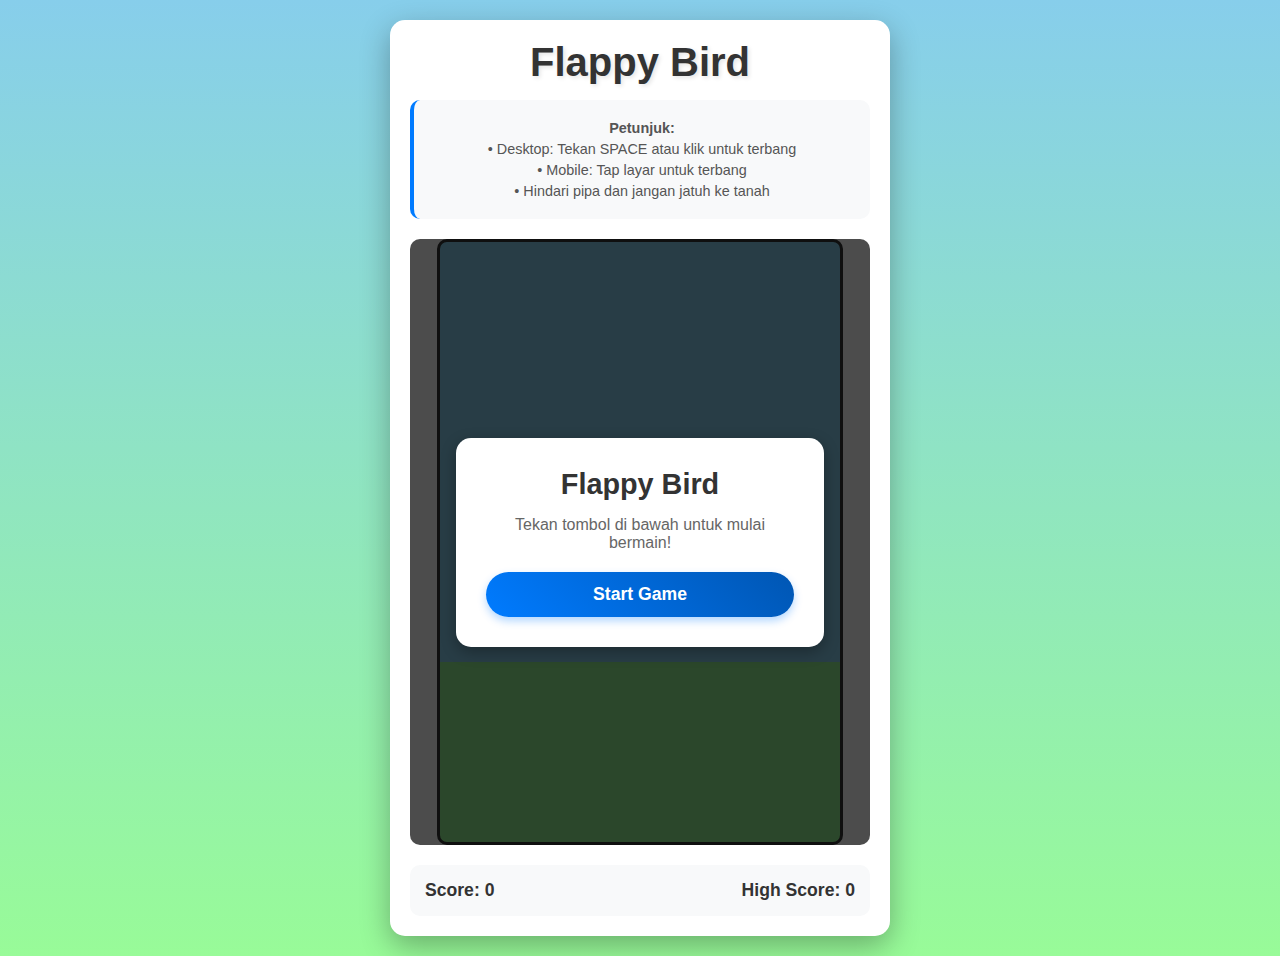
<file: game/game/flappy-bird/index.html>
<!DOCTYPE html>
<html lang="en">
<head>
    <meta charset="UTF-8">
    <meta name="viewport" content="width=device-width, initial-scale=1.0">
    <title>Flappy Bird Game</title>
    <link rel="stylesheet" href="style.css">
</head>
<body>
    <div class="game-container">
        <div class="game-header">
            <h1>Flappy Bird</h1>
            <div class="instructions">
                <p><strong>Petunjuk:</strong></p>
                <p>• Desktop: Tekan SPACE atau klik untuk terbang</p>
                <p>• Mobile: Tap layar untuk terbang</p>
                <p>• Hindari pipa dan jangan jatuh ke tanah</p>
            </div>
        </div>
        
        <div class="game-area">
            <canvas id="gameCanvas" width="400" height="600"></canvas>
            
            <div class="game-overlay" id="gameOverlay">
                <div class="overlay-content">
                    <h2 id="overlayTitle">Flappy Bird</h2>
                    <p id="overlayMessage">Tekan tombol di bawah untuk mulai bermain!</p>
                    <div class="button-container">
                        <button id="startBtn" class="game-btn">Start Game</button>
                        <button id="restartBtn" class="game-btn" style="display: none;">Restart Game</button>
                    </div>
                </div>
            </div>
        </div>
        
        <div class="game-info">
            <div class="score-container">
                <span>Score: </span>
                <span id="score">0</span>
            </div>
            <div class="high-score-container">
                <span>High Score: </span>
                <span id="highScore">0</span>
            </div>
        </div>
    </div>
    
    <script src="script.js"></script>
</body>
</html>
</file>
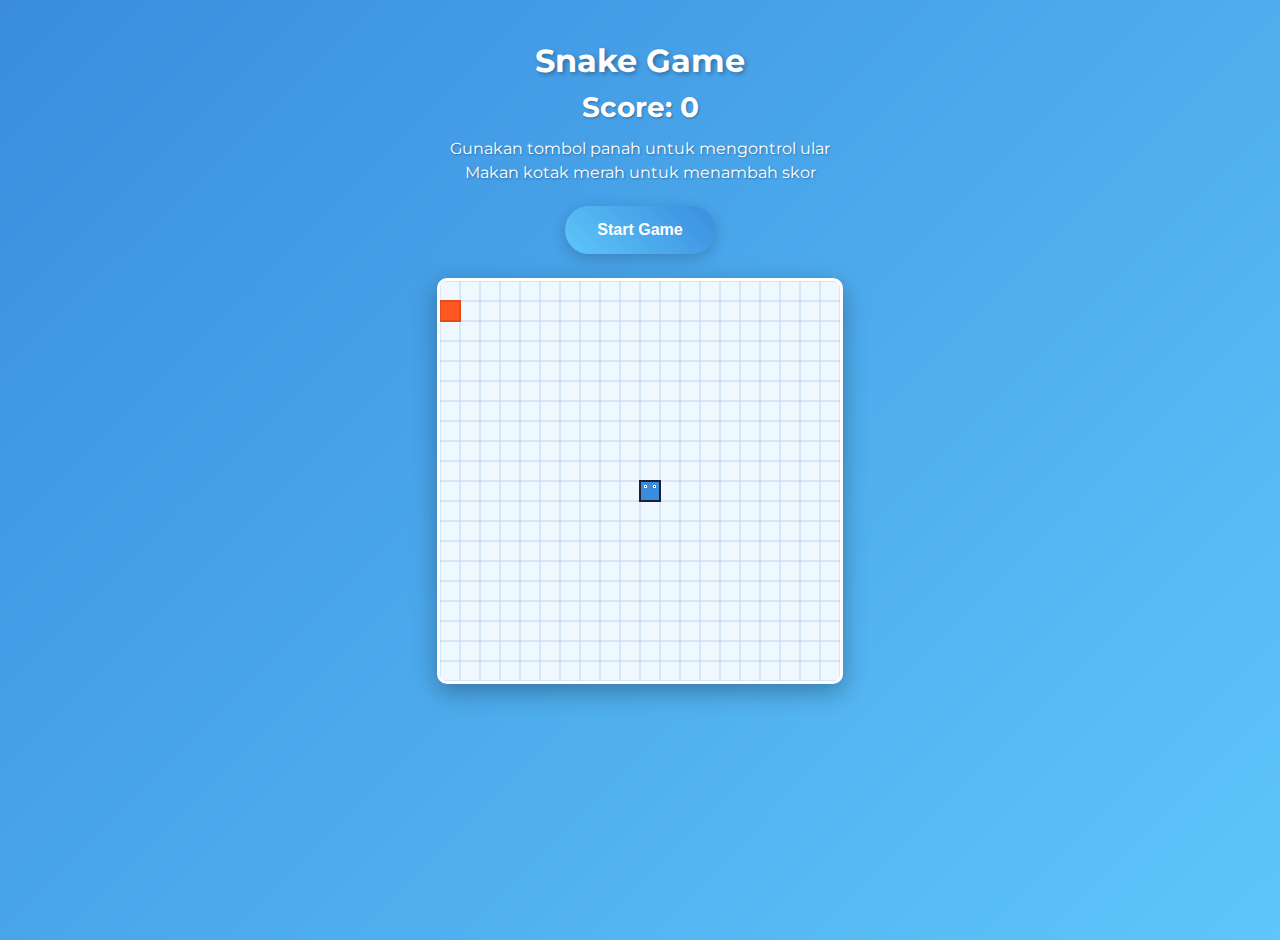
<file: game/game/snake/index.html>
<!DOCTYPE html>
<html lang="en">
<head>
    <meta charset="UTF-8">
    <meta name="viewport" content="width=device-width, initial-scale=1.0">
    <title>Snake Game</title>
    <link rel="stylesheet" href="style.css">
</head>
<body>
    <h1>Snake Game</h1>
    <div id="score">Score: 0</div>
    <div id="instructions">
        <p>Gunakan tombol panah untuk mengontrol ular</p>
        <p>Makan kotak merah untuk menambah skor</p>
    </div>
    <div id="gameControls">
        <button id="startBtn" class="game-btn">Start Game</button>
        <button id="restartBtn" class="game-btn" style="display: none;">Restart Game</button>
    </div>
    <canvas id="gameCanvas" width="400" height="400"></canvas>
    
    <!-- Mobile touch controls -->
    <div class="mobile-controls">
        <div class="control-row">
            <div class="control-btn up" id="upBtn">↑</div>
        </div>
        <div class="control-row">
            <div class="control-btn left" id="leftBtn">←</div>
            <div class="control-btn down" id="downBtn">↓</div>
            <div class="control-btn right" id="rightBtn">→</div>
        </div>
    </div>
    
    <script src="script.js"></script>
</body>
</html>
</file>
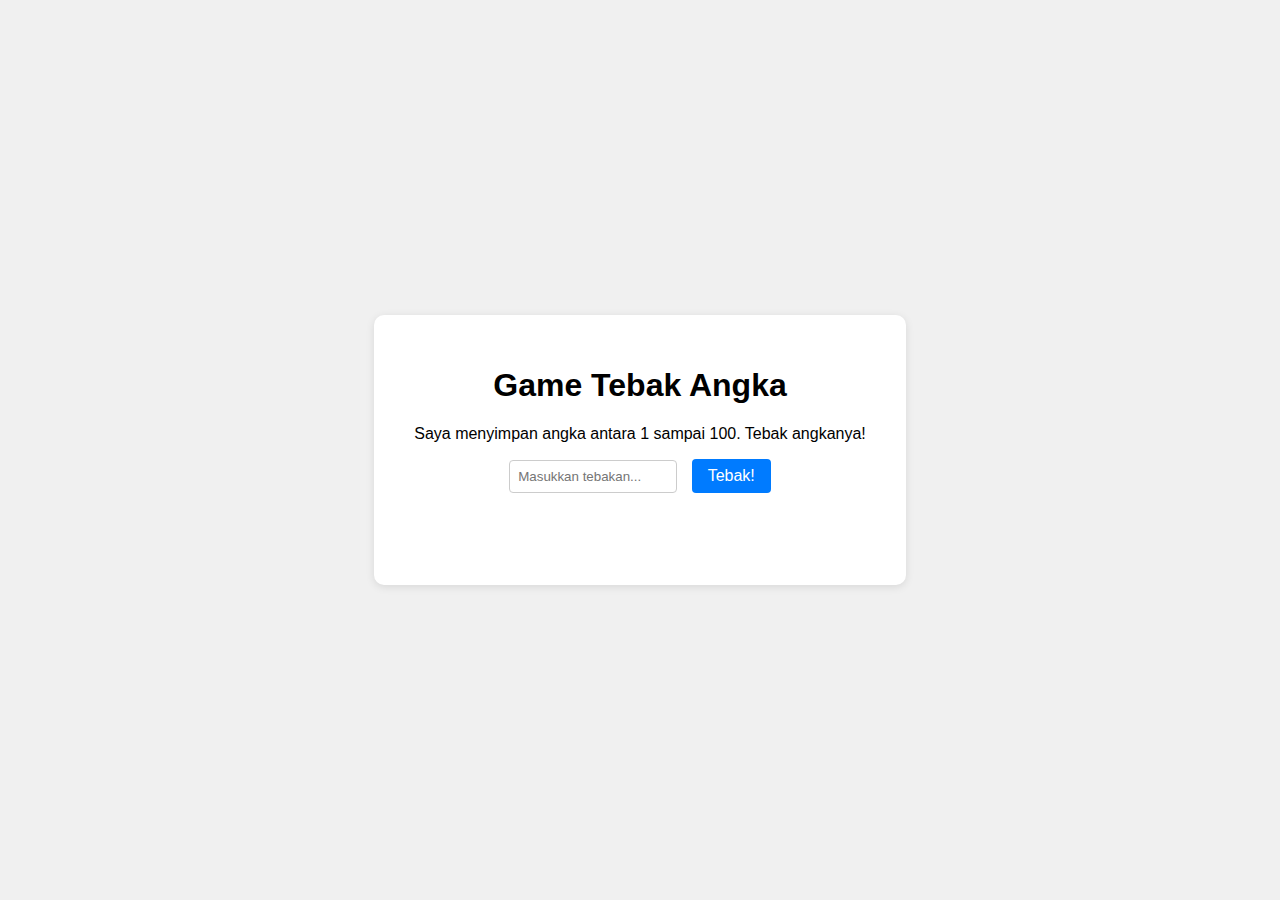
<file: game/game/tebak-angka/index.html>
<!DOCTYPE html>
<html lang="id">
<head>
    <meta charset="UTF-8">
    <meta name="viewport" content="width=device-width, initial-scale=1.0">
    <title>Game Tebak Angka</title>
    <link rel="stylesheet" href="style.css">
</head>
<body>
    <div class="container">
        <h1>Game Tebak Angka</h1>
        <p>Saya menyimpan angka antara 1 sampai 100. Tebak angkanya!</p>
        <input type="number" id="guessInput" min="1" max="100" placeholder="Masukkan tebakan...">
        <button id="guessBtn">Tebak!</button>
        <p id="message"></p>
        <button id="restartBtn" style="display:none;">Main Lagi</button>
    </div>
    <script src="script.js"></script>
</body>
</html>
</file>
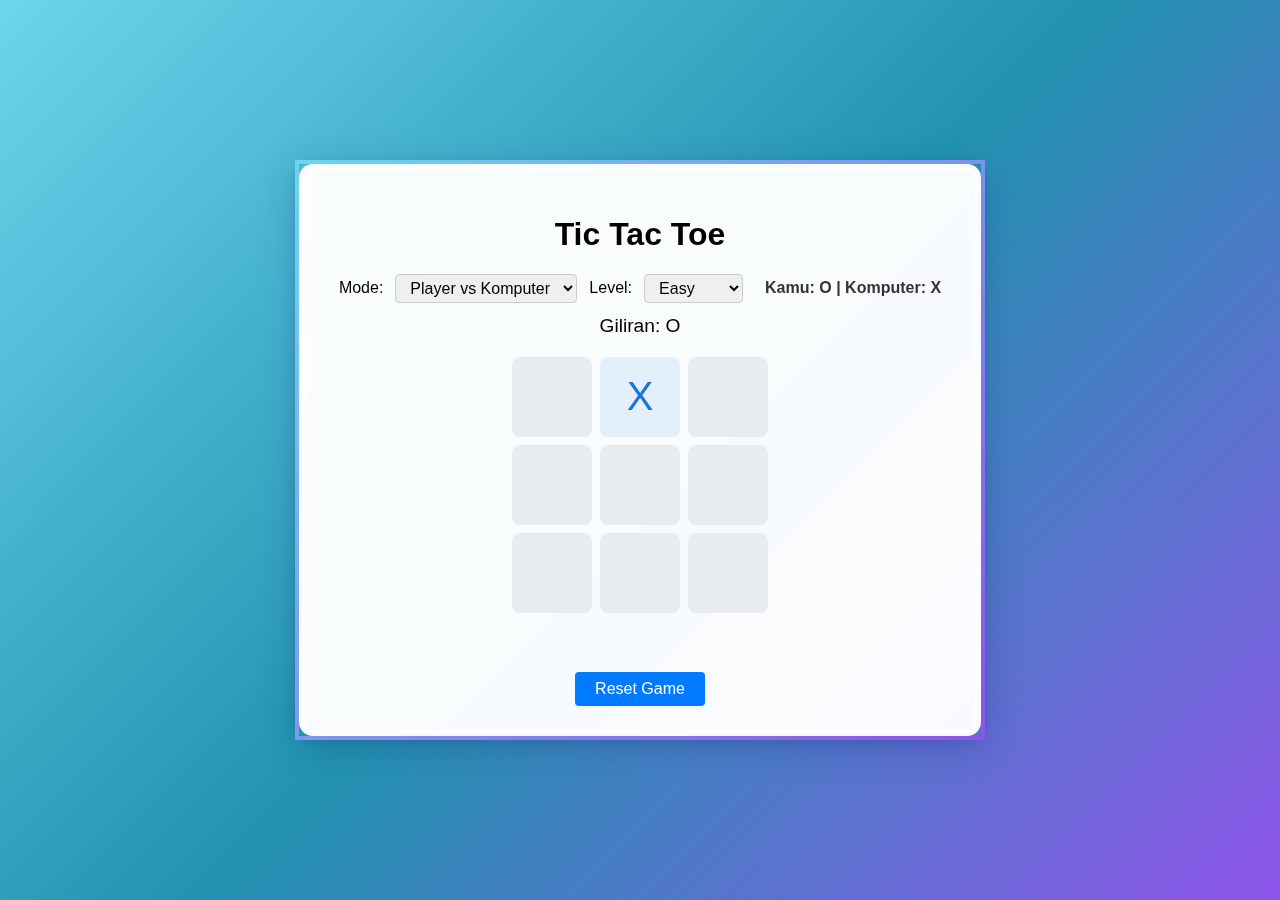
<file: game/game/tictactoe/index.html>
<!DOCTYPE html>
<html lang="id">
<head>
    <meta charset="UTF-8">
    <meta name="viewport" content="width=device-width, initial-scale=1.0">
    <title>Tic Tac Toe - JavaScript</title>
    <link rel="stylesheet" href="style.css">
</head>
<body>
    <div class="container">
        <h1>Tic Tac Toe</h1>
        <div class="info-bar">
            <label for="mode">Mode: </label>
            <select id="mode">
                <option value="pvc">Player vs Komputer</option>
                <option value="pvp">Player vs Player</option>
            </select>
            <label for="level">Level: </label>
            <select id="level">
                <option value="easy">Easy</option>
                <option value="medium">Medium</option>
                <option value="hard">Hard</option>
            </select>
            <span id="playerInfo"></span>
        </div>
        <div id="status">Giliran: <span id="turn">X</span></div>
        <div class="board" id="board">
            <!-- Kotak papan akan di-generate oleh JS -->
        </div>
        <div id="result"></div>
        <button id="resetBtn">Reset Game</button>
    </div>
    <script src="script.js"></script>
</body>
</html>
</file>
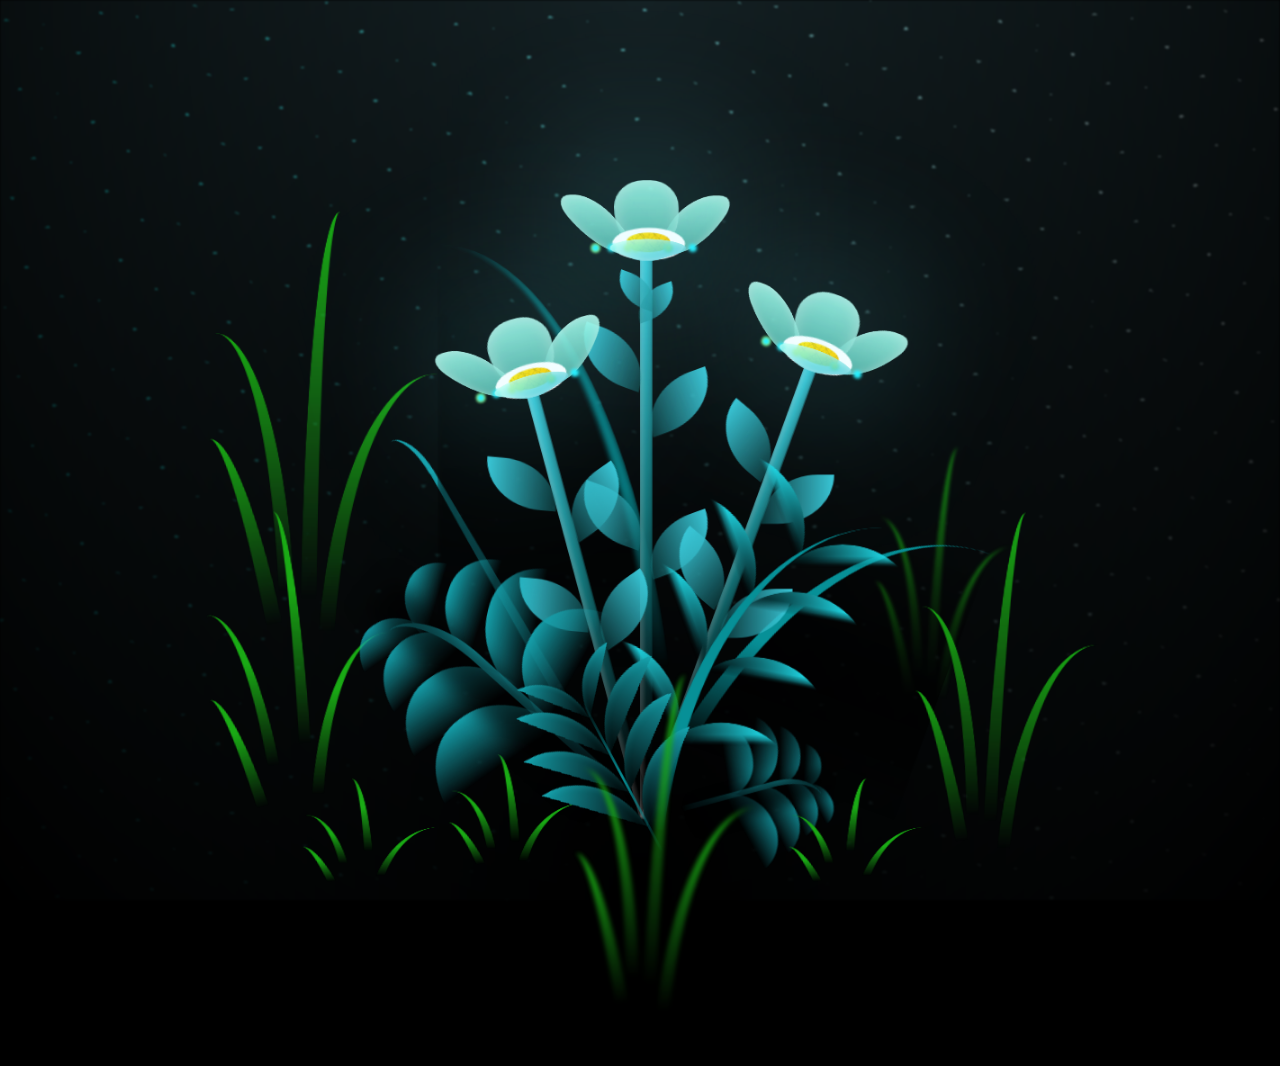
<file: kado.html>
<!DOCTYPE html>
<html lang="en">
<head>
    <meta charset="UTF-8">
    <meta http-equiv="X-UA-Compatible" content="IE=edge">
    <meta name="viewport" content="width=device-width, initial-scale=1.0">
    <link rel="stylesheet" href="css/main.css">
    <link rel="icon" href="img/flowers.png" type="image/x-icon">
    <title>Kado<3</title>
</head>
<body class="container">
  <!-- Pembuat code: https://codepen.io/mdusmanansari/pen/BamepLe -->
    <div class="night"></div>
    <div class="flowers">
      <div class="flower flower--1">
        <div class="flower__leafs flower__leafs--1">
          <div class="flower__leaf flower__leaf--1"></div>
          <div class="flower__leaf flower__leaf--2"></div>
          <div class="flower__leaf flower__leaf--3"></div>
          <div class="flower__leaf flower__leaf--4"></div>
          <div class="flower__white-circle"></div>
  
          <div class="flower__light flower__light--1"></div>
          <div class="flower__light flower__light--2"></div>
          <div class="flower__light flower__light--3"></div>
          <div class="flower__light flower__light--4"></div>
          <div class="flower__light flower__light--5"></div>
          <div class="flower__light flower__light--6"></div>
          <div class="flower__light flower__light--7"></div>
          <div class="flower__light flower__light--8"></div>
  
        </div>
        <div class="flower__line">
          <div class="flower__line__leaf flower__line__leaf--1"></div>
          <div class="flower__line__leaf flower__line__leaf--2"></div>
          <div class="flower__line__leaf flower__line__leaf--3"></div>
          <div class="flower__line__leaf flower__line__leaf--4"></div>
          <div class="flower__line__leaf flower__line__leaf--5"></div>
          <div class="flower__line__leaf flower__line__leaf--6"></div>
        </div>
      </div>
  
      <div class="flower flower--2">
        <div class="flower__leafs flower__leafs--2">
          <div class="flower__leaf flower__leaf--1"></div>
          <div class="flower__leaf flower__leaf--2"></div>
          <div class="flower__leaf flower__leaf--3"></div>
          <div class="flower__leaf flower__leaf--4"></div>
          <div class="flower__white-circle"></div>
  
          <div class="flower__light flower__light--1"></div>
          <div class="flower__light flower__light--2"></div>
          <div class="flower__light flower__light--3"></div>
          <div class="flower__light flower__light--4"></div>
          <div class="flower__light flower__light--5"></div>
          <div class="flower__light flower__light--6"></div>
          <div class="flower__light flower__light--7"></div>
          <div class="flower__light flower__light--8"></div>
  
        </div>
        <div class="flower__line">
          <div class="flower__line__leaf flower__line__leaf--1"></div>
          <div class="flower__line__leaf flower__line__leaf--2"></div>
          <div class="flower__line__leaf flower__line__leaf--3"></div>
          <div class="flower__line__leaf flower__line__leaf--4"></div>
        </div>
      </div>
  
      <div class="flower flower--3">
        <div class="flower__leafs flower__leafs--3">
          <div class="flower__leaf flower__leaf--1"></div>
          <div class="flower__leaf flower__leaf--2"></div>
          <div class="flower__leaf flower__leaf--3"></div>
          <div class="flower__leaf flower__leaf--4"></div>
          <div class="flower__white-circle"></div>
  
          <div class="flower__light flower__light--1"></div>
          <div class="flower__light flower__light--2"></div>
          <div class="flower__light flower__light--3"></div>
          <div class="flower__light flower__light--4"></div>
          <div class="flower__light flower__light--5"></div>
          <div class="flower__light flower__light--6"></div>
          <div class="flower__light flower__light--7"></div>
          <div class="flower__light flower__light--8"></div>
  
        </div>
        <div class="flower__line">
          <div class="flower__line__leaf flower__line__leaf--1"></div>
          <div class="flower__line__leaf flower__line__leaf--2"></div>
          <div class="flower__line__leaf flower__line__leaf--3"></div>
          <div class="flower__line__leaf flower__line__leaf--4"></div>
        </div>
      </div>
  
      <div class="grow-ans" style="--d:1.2s">
        <div class="flower__g-long">
          <div class="flower__g-long__top"></div>
          <div class="flower__g-long__bottom"></div>
        </div>
      </div>
  
      <div class="growing-grass">
        <div class="flower__grass flower__grass--1">
          <div class="flower__grass--top"></div>
          <div class="flower__grass--bottom"></div>
          <div class="flower__grass__leaf flower__grass__leaf--1"></div>
          <div class="flower__grass__leaf flower__grass__leaf--2"></div>
          <div class="flower__grass__leaf flower__grass__leaf--3"></div>
          <div class="flower__grass__leaf flower__grass__leaf--4"></div>
          <div class="flower__grass__leaf flower__grass__leaf--5"></div>
          <div class="flower__grass__leaf flower__grass__leaf--6"></div>
          <div class="flower__grass__leaf flower__grass__leaf--7"></div>
          <div class="flower__grass__leaf flower__grass__leaf--8"></div>
          <div class="flower__grass__overlay"></div>
        </div>
      </div>
  
      <div class="growing-grass">
        <div class="flower__grass flower__grass--2">
          <div class="flower__grass--top"></div>
          <div class="flower__grass--bottom"></div>
          <div class="flower__grass__leaf flower__grass__leaf--1"></div>
          <div class="flower__grass__leaf flower__grass__leaf--2"></div>
          <div class="flower__grass__leaf flower__grass__leaf--3"></div>
          <div class="flower__grass__leaf flower__grass__leaf--4"></div>
          <div class="flower__grass__leaf flower__grass__leaf--5"></div>
          <div class="flower__grass__leaf flower__grass__leaf--6"></div>
          <div class="flower__grass__leaf flower__grass__leaf--7"></div>
          <div class="flower__grass__leaf flower__grass__leaf--8"></div>
          <div class="flower__grass__overlay"></div>
        </div>
      </div>
  
      <div class="grow-ans" style="--d:2.4s">
        <div class="flower__g-right flower__g-right--1">
          <div class="leaf"></div>
        </div>
      </div>
  
      <div class="grow-ans" style="--d:2.8s">
        <div class="flower__g-right flower__g-right--2">
          <div class="leaf"></div>
        </div>
      </div>
  
      <div class="grow-ans" style="--d:2.8s">
        <div class="flower__g-front">
          <div class="flower__g-front__leaf-wrapper flower__g-front__leaf-wrapper--1">
            <div class="flower__g-front__leaf"></div>
          </div>
          <div class="flower__g-front__leaf-wrapper flower__g-front__leaf-wrapper--2">
            <div class="flower__g-front__leaf"></div>
          </div>
          <div class="flower__g-front__leaf-wrapper flower__g-front__leaf-wrapper--3">
            <div class="flower__g-front__leaf"></div>
          </div>
          <div class="flower__g-front__leaf-wrapper flower__g-front__leaf-wrapper--4">
            <div class="flower__g-front__leaf"></div>
          </div>
          <div class="flower__g-front__leaf-wrapper flower__g-front__leaf-wrapper--5">
            <div class="flower__g-front__leaf"></div>
          </div>
          <div class="flower__g-front__leaf-wrapper flower__g-front__leaf-wrapper--6">
            <div class="flower__g-front__leaf"></div>
          </div>
          <div class="flower__g-front__leaf-wrapper flower__g-front__leaf-wrapper--7">
            <div class="flower__g-front__leaf"></div>
          </div>
          <div class="flower__g-front__leaf-wrapper flower__g-front__leaf-wrapper--8">
            <div class="flower__g-front__leaf"></div>
          </div>
          <div class="flower__g-front__line"></div>
        </div>
      </div>
  
      <div class="grow-ans" style="--d:3.2s">
        <div class="flower__g-fr">
          <div class="leaf"></div>
          <div class="flower__g-fr__leaf flower__g-fr__leaf--1"></div>
          <div class="flower__g-fr__leaf flower__g-fr__leaf--2"></div>
          <div class="flower__g-fr__leaf flower__g-fr__leaf--3"></div>
          <div class="flower__g-fr__leaf flower__g-fr__leaf--4"></div>
          <div class="flower__g-fr__leaf flower__g-fr__leaf--5"></div>
          <div class="flower__g-fr__leaf flower__g-fr__leaf--6"></div>
          <div class="flower__g-fr__leaf flower__g-fr__leaf--7"></div>
          <div class="flower__g-fr__leaf flower__g-fr__leaf--8"></div>
        </div>
      </div>
  
      <div class="long-g long-g--0">
        <div class="grow-ans" style="--d:3s">
          <div class="leaf leaf--0"></div>
        </div>
        <div class="grow-ans" style="--d:2.2s">
          <div class="leaf leaf--1"></div>
        </div>
        <div class="grow-ans" style="--d:3.4s">
          <div class="leaf leaf--2"></div>
        </div>
        <div class="grow-ans" style="--d:3.6s">
          <div class="leaf leaf--3"></div>
        </div>
      </div>
  
      <div class="long-g long-g--1">
        <div class="grow-ans" style="--d:3.6s">
          <div class="leaf leaf--0"></div>
        </div>
        <div class="grow-ans" style="--d:3.8s">
          <div class="leaf leaf--1"></div>
        </div>
        <div class="grow-ans" style="--d:4s">
          <div class="leaf leaf--2"></div>
        </div>
        <div class="grow-ans" style="--d:4.2s">
          <div class="leaf leaf--3"></div>
        </div>
      </div>
  
      <div class="long-g long-g--2">
        <div class="grow-ans" style="--d:4s">
          <div class="leaf leaf--0"></div>
        </div>
        <div class="grow-ans" style="--d:4.2s">
          <div class="leaf leaf--1"></div>
        </div>
        <div class="grow-ans" style="--d:4.4s">
          <div class="leaf leaf--2"></div>
        </div>
        <div class="grow-ans" style="--d:4.6s">
          <div class="leaf leaf--3"></div>
        </div>
      </div>
  
      <div class="long-g long-g--3">
        <div class="grow-ans" style="--d:4s">
          <div class="leaf leaf--0"></div>
        </div>
        <div class="grow-ans" style="--d:4.2s">
          <div class="leaf leaf--1"></div>
        </div>
        <div class="grow-ans" style="--d:3s">
          <div class="leaf leaf--2"></div>
        </div>
        <div class="grow-ans" style="--d:3.6s">
          <div class="leaf leaf--3"></div>
        </div>
      </div>
  
      <div class="long-g long-g--4">
        <div class="grow-ans" style="--d:4s">
          <div class="leaf leaf--0"></div>
        </div>
        <div class="grow-ans" style="--d:4.2s">
          <div class="leaf leaf--1"></div>
        </div>
        <div class="grow-ans" style="--d:3s">
          <div class="leaf leaf--2"></div>
        </div>
        <div class="grow-ans" style="--d:3.6s">
          <div class="leaf leaf--3"></div>
        </div>
      </div>
  
      <div class="long-g long-g--5">
        <div class="grow-ans" style="--d:4s">
          <div class="leaf leaf--0"></div>
        </div>
        <div class="grow-ans" style="--d:4.2s">
          <div class="leaf leaf--1"></div>
        </div>
        <div class="grow-ans" style="--d:3s">
          <div class="leaf leaf--2"></div>
        </div>
        <div class="grow-ans" style="--d:3.6s">
          <div class="leaf leaf--3"></div>
        </div>
      </div>
  
      <div class="long-g long-g--6">
        <div class="grow-ans" style="--d:4.2s">
          <div class="leaf leaf--0"></div>
        </div>
        <div class="grow-ans" style="--d:4.4s">
          <div class="leaf leaf--1"></div>
        </div>
        <div class="grow-ans" style="--d:4.6s">
          <div class="leaf leaf--2"></div>
        </div>
        <div class="grow-ans" style="--d:4.8s">
          <div class="leaf leaf--3"></div>
        </div>
      </div>
  
      <div class="long-g long-g--7">
        <div class="grow-ans" style="--d:3s">
          <div class="leaf leaf--0"></div>
        </div>
        <div class="grow-ans" style="--d:3.2s">
          <div class="leaf leaf--1"></div>
        </div>
        <div class="grow-ans" style="--d:3.5s">
          <div class="leaf leaf--2"></div>
        </div>
        <div class="grow-ans" style="--d:3.6s">
          <div class="leaf leaf--3"></div>
        </div>
      </div>
    </div>
    <script src="main.js"></script>
  </body>
</html>
</file>
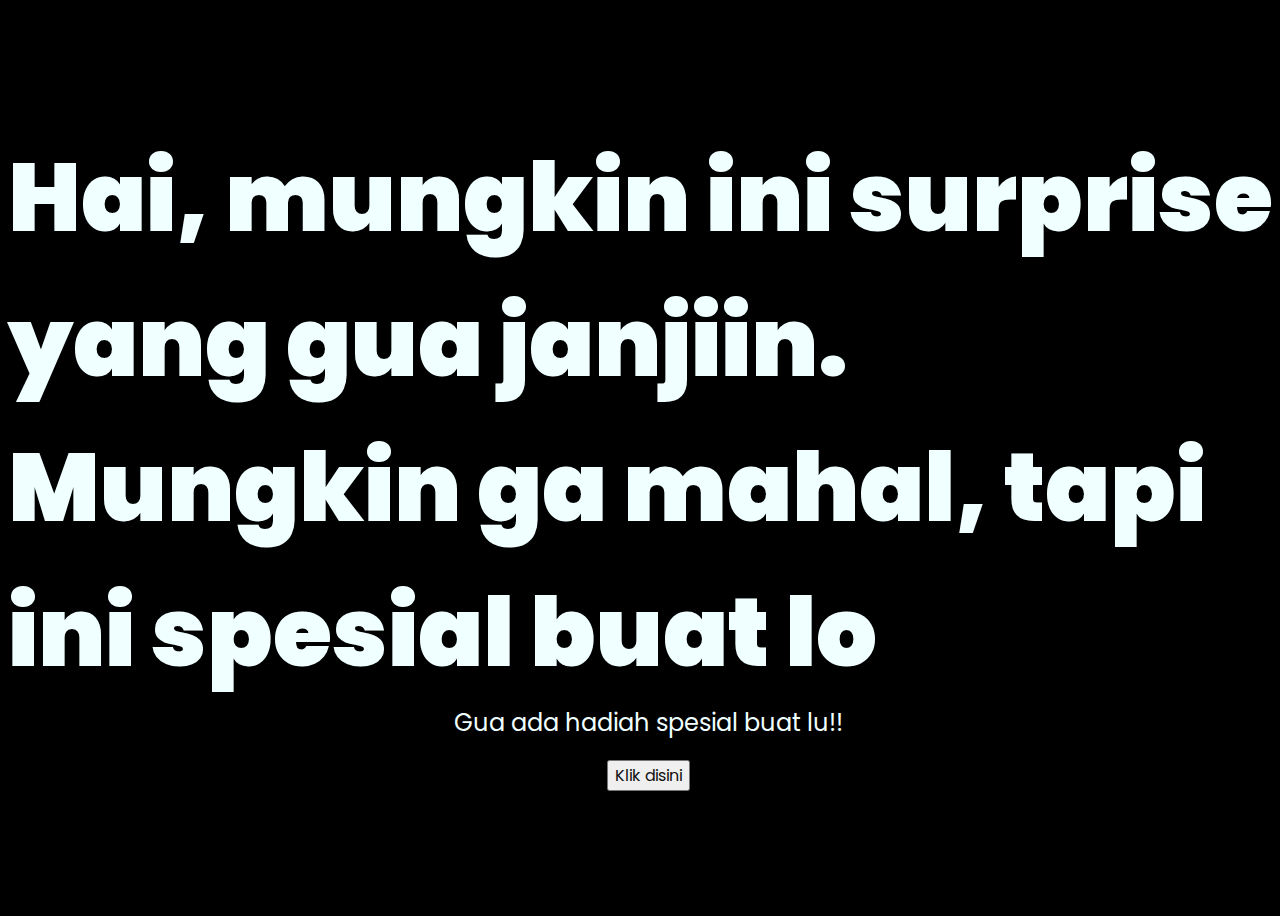
<file: text.html>
<!DOCTYPE html>
<html lang="en">
<head>
    <meta charset="UTF-8">
    <meta http-equiv="X-UA-Compatible" content="IE=edge">
    <meta name="viewport" content="width=device-width, initial-scale=1.0">
    <link rel="icon" href="img/flowers.png" type="image/x-icon">
    <style>
        @import url('https://fonts.googleapis.com/css2?family=Poppins:ital,wght@0,500;1,900&display=swap');
*{
    font-family: 'Poppins',cursive;
}
body{
    color: azure;
    width: 100%;
    height: 100vh;
    display: flex;
    flex-direction: column;
    align-items: center;
    justify-content: center;
    background-color: black;
}
.greetings{
    font-size: 6rem;
    font-weight: 900;
}
.greetings > span{
    animation: glow 2.5s ease-in-out infinite;
}
@keyframes glow{
    0%, 100%{
        color: #fff;
        text-shadow: 0 0 12px #39c6d6, 0 0 50px #39c6d6, 0 0 100px #39c6d6;
    }
    10%, 90%{
        color: #111;
        text-shadow: none;
    }
}
.greetings > span:nth-child(2){
    animation-delay: .2s ;
}
.greetings > span:nth-child(3){
    animation-delay: .4s ;
}
.greetings > span:nth-child(4){
    animation-delay: .6s;
}
.greetings > span:nth-child(5){
    animation-delay: .8s;
}

.description{
    font-size: 1.5rem;
    margin-bottom: 20px;
}

.button a{
    text-decoration: none;
    font-size: 1rem;
    color: #111;
}

@media screen and (max-width:574px){
    .greetings{
        display: block;
        font-size: 3rem;
        font-weight: 500;
        text-align: center;
    }
    .description{
        font-size: 1rem;
    }
    
    .button a{
        font-size: .5rem;
    }
}
    </style>
    <title>Flowers</title>
</head>
<body>
    <div class="greetings">
    <!-- silahkan menambah kata sesuai keinginan dengan <span>text...</span -->
        <span>Hai, mungkin ini surprise yang gua janjiin.</span>
        <span>Mungkin ga mahal, tapi ini spesial buat lo</span>
    </div>
    <div class="description">
        <span>Gua ada hadiah spesial buat lu!!</span>
    </div>
    <div class="button">
        <button>
            <a href="kado.html">Klik disini</a>
        </button>
        
    </div>
</body>
</html>
</file>
<file: game/game/flappy-bird/style.css>
* {
    margin: 0;
    padding: 0;
    box-sizing: border-box;
}

body {
    font-family: 'Arial', sans-serif;
    background: linear-gradient(to bottom, #87CEEB, #98FB98);
    min-height: 100vh;
    display: flex;
    justify-content: center;
    align-items: center;
    padding: 20px;
}

.game-container {
    background: white;
    border-radius: 15px;
    box-shadow: 0 10px 30px rgba(0, 0, 0, 0.3);
    padding: 20px;
    max-width: 500px;
    width: 100%;
}

.game-header {
    text-align: center;
    margin-bottom: 20px;
}

.game-header h1 {
    color: #333;
    font-size: 2.5rem;
    margin-bottom: 15px;
    text-shadow: 2px 2px 4px rgba(0, 0, 0, 0.1);
}

.instructions {
    background: #f8f9fa;
    border-radius: 10px;
    padding: 15px;
    margin-bottom: 20px;
    border-left: 4px solid #007bff;
}

.instructions p {
    margin: 5px 0;
    font-size: 0.9rem;
    color: #555;
}

.game-area {
    position: relative;
    display: flex;
    justify-content: center;
    margin-bottom: 20px;
}

#gameCanvas {
    border: 3px solid #333;
    border-radius: 10px;
    background: linear-gradient(to bottom, #87CEEB 0%, #87CEEB 70%, #90EE90 70%, #90EE90 100%);
    max-width: 100%;
    height: auto;
}

.game-overlay {
    position: absolute;
    top: 0;
    left: 0;
    right: 0;
    bottom: 0;
    background: rgba(0, 0, 0, 0.7);
    display: flex;
    justify-content: center;
    align-items: center;
    border-radius: 10px;
}

.overlay-content {
    background: white;
    padding: 30px;
    border-radius: 15px;
    text-align: center;
    box-shadow: 0 5px 15px rgba(0, 0, 0, 0.3);
    max-width: 80%;
}

.overlay-content h2 {
    color: #333;
    margin-bottom: 15px;
    font-size: 1.8rem;
}

.overlay-content p {
    color: #666;
    margin-bottom: 20px;
    font-size: 1rem;
}

.button-container {
    display: flex;
    flex-direction: column;
    gap: 10px;
}

.game-btn {
    background: linear-gradient(45deg, #007bff, #0056b3);
    color: white;
    border: none;
    padding: 12px 30px;
    border-radius: 25px;
    font-size: 1.1rem;
    font-weight: bold;
    cursor: pointer;
    transition: all 0.3s ease;
    box-shadow: 0 4px 8px rgba(0, 123, 255, 0.3);
}

.game-btn:hover {
    background: linear-gradient(45deg, #0056b3, #004085);
    transform: translateY(-2px);
    box-shadow: 0 6px 12px rgba(0, 123, 255, 0.4);
}

.game-btn:active {
    transform: translateY(0);
}

.game-info {
    display: flex;
    justify-content: space-between;
    background: #f8f9fa;
    padding: 15px;
    border-radius: 10px;
    font-size: 1.1rem;
    font-weight: bold;
}

.score-container, .high-score-container {
    color: #333;
}

/* Mobile Responsive */
@media (max-width: 768px) {
    body {
        padding: 10px;
    }
    
    .game-container {
        padding: 15px;
    }
    
    .game-header h1 {
        font-size: 2rem;
    }
    
    .instructions {
        padding: 12px;
    }
    
    .instructions p {
        font-size: 0.8rem;
    }
    
    #gameCanvas {
        width: 100%;
        max-width: 350px;
        height: auto;
    }
    
    .overlay-content {
        padding: 20px;
    }
    
    .overlay-content h2 {
        font-size: 1.5rem;
    }
    
    .overlay-content p {
        font-size: 0.9rem;
    }
    
    .game-btn {
        padding: 10px 25px;
        font-size: 1rem;
    }
    
    .game-info {
        flex-direction: column;
        gap: 10px;
        text-align: center;
    }
}

@media (max-width: 480px) {
    .game-header h1 {
        font-size: 1.8rem;
    }
    
    #gameCanvas {
        max-width: 300px;
    }
    
    .overlay-content {
        padding: 15px;
    }
    
    .overlay-content h2 {
        font-size: 1.3rem;
    }
    
    .overlay-content p {
        font-size: 0.8rem;
    }
    
    .game-btn {
        padding: 8px 20px;
        font-size: 0.9rem;
    }
}
</file>
<file: game/game/snake/style.css>
@import url('https://fonts.googleapis.com/css2?family=Montserrat:wght@400;700&display=swap');

:root {
  --primary: #e3f0ff;         /* biru muda sangat terang */
  --secondary: #3a8dde;       /* biru muda utama */
  --accent: #5ec6fa;          /* biru aksen */
  --text: #1a2233;            /* biru gelap untuk teks */
  --muted: #5e7ca3;           /* biru keabu-abuan */
}

body {
    background: linear-gradient(135deg, var(--secondary) 0%, var(--accent) 100%);
    color: var(--text);
    font-family: 'Montserrat', sans-serif;
    text-align: center;
    margin: 0;
    padding: 20px;
    min-height: 100vh;
    /* Prevent zoom on mobile */
    touch-action: manipulation;
    -webkit-touch-callout: none;
    -webkit-user-select: none;
    -khtml-user-select: none;
    -moz-user-select: none;
    -ms-user-select: none;
    user-select: none;
}

h1 {
    color: white;
    text-shadow: 2px 2px 4px rgba(0,0,0,0.3);
    margin-bottom: 10px;
    font-weight: 700;
    font-size: clamp(24px, 5vw, 32px);
}

#score {
    color: white;
    font-size: clamp(20px, 4vw, 28px);
    font-weight: bold;
    margin: 10px 0;
    text-shadow: 1px 1px 2px rgba(0,0,0,0.3);
}

#instructions {
    margin: 15px 0;
    color: white;
    font-size: clamp(14px, 3vw, 16px);
    text-shadow: 1px 1px 2px rgba(0,0,0,0.3);
}

#instructions p {
    margin: 5px 0;
}

#gameControls {
    margin: 20px 0;
}

.game-btn {
    background: linear-gradient(45deg, var(--accent), var(--secondary));
    border: none;
    color: white;
    padding: 15px 32px;
    text-align: center;
    text-decoration: none;
    display: inline-block;
    font-size: 16px;
    margin: 4px 2px;
    cursor: pointer;
    border-radius: 25px;
    transition: all 0.3s ease;
    box-shadow: 0 4px 15px rgba(0,0,0,0.2);
    font-weight: 600;
}

.game-btn:hover {
    background: linear-gradient(45deg, var(--secondary), var(--accent));
    transform: translateY(-2px);
    box-shadow: 0 6px 20px rgba(0,0,0,0.3);
}

.game-btn:disabled {
    background: var(--muted);
    cursor: not-allowed;
    transform: none;
    box-shadow: none;
}

canvas {
    background: var(--primary);
    border: 3px solid white;
    border-radius: 10px;
    display: block;
    margin: 20px auto;
    box-shadow: 0 8px 25px rgba(0,0,0,0.3);
    /* Prevent canvas from being too large on mobile */
    max-width: 100%;
    max-height: 60vh;
    width: auto;
    height: auto;
}

/* Mobile touch controls */
.mobile-controls {
    display: none;
    margin: 20px auto;
    max-width: 300px;
}

.control-row {
    display: flex;
    justify-content: center;
    margin: 10px 0;
}

.control-btn {
    width: 60px;
    height: 60px;
    margin: 5px;
    background: rgba(255, 255, 255, 0.2);
    border: 2px solid rgba(255, 255, 255, 0.5);
    border-radius: 50%;
    display: flex;
    align-items: center;
    justify-content: center;
    font-size: 24px;
    color: white;
    cursor: pointer;
    transition: all 0.2s ease;
    backdrop-filter: blur(10px);
}

.control-btn:active {
    background: rgba(255, 255, 255, 0.4);
    transform: scale(0.95);
}

.control-btn.up {
    transform: rotate(-90deg);
}

.control-btn.down {
    transform: rotate(90deg);
}

.control-btn.left {
    transform: rotate(180deg);
}

/* Mobile optimizations */
@media (max-width: 768px) {
    body {
        padding: 10px;
    }
    
    h1 {
        margin-bottom: 5px;
    }
    
    #score, #instructions {
        margin: 5px 0;
    }
    
    canvas {
        margin: 10px auto;
        border-width: 2px;
    }
    
    .mobile-controls {
        display: block;
    }
}

@media (max-width: 480px) {
    body {
        padding: 5px;
    }
    
    canvas {
        margin: 5px auto;
        border-width: 1px;
    }
    
    .control-btn {
        width: 50px;
        height: 50px;
        font-size: 20px;
    }
}

/* Prevent text selection and context menu on mobile */
* {
    -webkit-touch-callout: none;
    -webkit-user-select: none;
    -khtml-user-select: none;
    -moz-user-select: none;
    -ms-user-select: none;
    user-select: none;
}

/* Disable pull-to-refresh on mobile */
html, body {
    overscroll-behavior: none;
    -webkit-overflow-scrolling: touch;
}
</file>
<file: game/game/tebak-angka/style.css>
body {
    font-family: Arial, sans-serif;
    background: #f0f0f0;
    display: flex;
    justify-content: center;
    align-items: center;
    height: 100vh;
    margin: 0;
}
.container {
    background: #fff;
    padding: 30px 40px;
    border-radius: 10px;
    box-shadow: 0 2px 8px rgba(0,0,0,0.1);
    text-align: center;
}
input[type="number"] {
    padding: 8px;
    width: 150px;
    margin-right: 10px;
    border: 1px solid #ccc;
    border-radius: 4px;
}
button {
    padding: 8px 16px;
    border: none;
    background: #007bff;
    color: #fff;
    border-radius: 4px;
    cursor: pointer;
    font-size: 16px;
}
button:hover {
    background: #0056b3;
}
#message {
    margin-top: 20px;
    font-size: 18px;
    min-height: 24px;
}
</file>
<file: game/game/tictactoe/style.css>
body {
    font-family: Arial, sans-serif;
    background: linear-gradient(135deg, #6dd5ed 0%, #2193b0 50%, #8e54e9 100%);
    display: flex;
    justify-content: center;
    align-items: center;
    height: 100vh;
    margin: 0;
}
.container {
    background: rgba(255,255,255,0.97);
    padding: 30px 40px;
    border-radius: 18px;
    box-shadow: 0 8px 32px 0 rgba(31,38,135,0.25), 0 2px 8px 0 rgba(0,0,0,0.10);
    text-align: center;
    backdrop-filter: blur(4px);
    border: 4px solid transparent;
    background-clip: padding-box, border-box;
    border-image: linear-gradient(135deg, #6dd5ed, #8e54e9) 1;
    outline: 2.5px solid #fff;
    outline-offset: -10px;
}
.board {
    display: grid;
    grid-template-columns: repeat(3, 80px);
    grid-template-rows: repeat(3, 80px);
    gap: 8px;
    margin: 20px auto;
    width: max-content;
    position: relative;
}
.cell {
    width: 80px;
    height: 80px;
    background: #e9ecef;
    border-radius: 8px;
    display: flex;
    align-items: center;
    justify-content: center;
    font-size: 2.5rem;
    cursor: pointer;
    transition: background 0.2s, color 0.2s;
    position: relative;
    overflow: hidden;
    animation: cell-pop 0.25s;
    color: #222;
}
.cell.filled.x {
    color: #1976d2;
    background: #e3f0fc;
}
.cell.filled.o {
    color: #d32f2f;
    background: #fdeaea;
}
.cell:hover {
    background: #d0d7de;
}
.cell.filled {
    animation: cell-fill 0.3s cubic-bezier(.68,-0.55,.27,1.55);
    background: #cfe2ff;
}
@keyframes cell-fill {
    0% { transform: scale(0.7); background: #e9ecef; }
    70% { transform: scale(1.15); background: #b6d4fe; }
    100% { transform: scale(1); background: #cfe2ff; }
}
@keyframes cell-pop {
    0% { opacity: 0; transform: scale(0.7); }
    100% { opacity: 1; transform: scale(1); }
}
#status {
    font-size: 1.2rem;
    margin-bottom: 10px;
}
#result {
    font-size: 1.3rem;
    margin: 15px 0;
    min-height: 24px;
}
#resetBtn {
    padding: 8px 20px;
    font-size: 1rem;
    border: none;
    background: #007bff;
    color: #fff;
    border-radius: 4px;
    cursor: pointer;
}
#resetBtn:hover {
    background: #0056b3;
}
.info-bar {
    display: flex;
    align-items: center;
    justify-content: center;
    gap: 12px;
    margin-bottom: 12px;
}
#level {
    padding: 4px 10px;
    font-size: 1rem;
    border-radius: 4px;
    border: 1px solid #ccc;
}
#playerInfo {
    font-size: 1rem;
    margin-left: 10px;
    color: #333;
    font-weight: bold;
}
#mode {
    padding: 4px 10px;
    font-size: 1rem;
    border-radius: 4px;
    border: 1px solid #ccc;
}
.win-line {
    position: absolute;
    left: 0; top: 0;
    width: 100%; height: 100%;
    pointer-events: none;
    z-index: 2;
}
.win-line svg {
    width: 100%; height: 100%;
}
.win-line path {
    stroke: #ff5252;
    stroke-width: 8;
    stroke-linecap: round;
    fill: none;
    stroke-dasharray: 300;
    stroke-dashoffset: 300;
    animation: win-line-draw 0.5s forwards;
}
@keyframes win-line-draw {
    to { stroke-dashoffset: 0; }
}
</file>
<file: css/main.css>
*,
*::after,
*::before {
  padding: 0;
  margin: 0;
  box-sizing: border-box;
}

:root {
  --dark-color: #000;
}

body {
  display: flex;
  align-items: flex-end;
  justify-content: center;
  min-height: 100vh;
  background-color: var(--dark-color);
  overflow: hidden;
  perspective: 1000px;
}

.night {
  position: fixed;
  left: 50%;
  top: 0;
  transform: translateX(-50%);
  width: 100%;
  height: 100%;
  filter: blur(0.1vmin);
  background-image: radial-gradient(ellipse at top, transparent 0%, var(--dark-color)), radial-gradient(ellipse at bottom, var(--dark-color), rgba(145, 233, 255, 0.2)), repeating-linear-gradient(220deg, rgb(0, 0, 0) 0px, rgb(0, 0, 0) 19px, transparent 19px, transparent 22px), repeating-linear-gradient(189deg, rgb(0, 0, 0) 0px, rgb(0, 0, 0) 19px, transparent 19px, transparent 22px), repeating-linear-gradient(148deg, rgb(0, 0, 0) 0px, rgb(0, 0, 0) 19px, transparent 19px, transparent 22px), linear-gradient(90deg, rgb(0, 255, 250), rgb(240, 240, 240));
}

.flowers {
  position: relative;
  transform: scale(0.9);
}

.flower {
  position: absolute;
  bottom: 10vmin;
  transform-origin: bottom center;
  z-index: 10;
  --fl-speed: 0.8s;
}
.flower--1 {
  -webkit-animation: moving-flower-1 4s linear infinite;
          animation: moving-flower-1 4s linear infinite;
}
.flower--1 .flower__line {
  height: 70vmin;
  -webkit-animation-delay: 0.3s;
          animation-delay: 0.3s;
}
.flower--1 .flower__line__leaf--1 {
  -webkit-animation: blooming-leaf-right var(--fl-speed) 1.6s backwards;
          animation: blooming-leaf-right var(--fl-speed) 1.6s backwards;
}
.flower--1 .flower__line__leaf--2 {
  -webkit-animation: blooming-leaf-right var(--fl-speed) 1.4s backwards;
          animation: blooming-leaf-right var(--fl-speed) 1.4s backwards;
}
.flower--1 .flower__line__leaf--3 {
  -webkit-animation: blooming-leaf-left var(--fl-speed) 1.2s backwards;
          animation: blooming-leaf-left var(--fl-speed) 1.2s backwards;
}
.flower--1 .flower__line__leaf--4 {
  -webkit-animation: blooming-leaf-left var(--fl-speed) 1s backwards;
          animation: blooming-leaf-left var(--fl-speed) 1s backwards;
}
.flower--1 .flower__line__leaf--5 {
  -webkit-animation: blooming-leaf-right var(--fl-speed) 1.8s backwards;
          animation: blooming-leaf-right var(--fl-speed) 1.8s backwards;
}
.flower--1 .flower__line__leaf--6 {
  -webkit-animation: blooming-leaf-left var(--fl-speed) 2s backwards;
          animation: blooming-leaf-left var(--fl-speed) 2s backwards;
}
.flower--2 {
  left: 50%;
  transform: rotate(20deg);
  -webkit-animation: moving-flower-2 4s linear infinite;
          animation: moving-flower-2 4s linear infinite;
}
.flower--2 .flower__line {
  height: 60vmin;
  -webkit-animation-delay: 0.6s;
          animation-delay: 0.6s;
}
.flower--2 .flower__line__leaf--1 {
  -webkit-animation: blooming-leaf-right var(--fl-speed) 1.9s backwards;
          animation: blooming-leaf-right var(--fl-speed) 1.9s backwards;
}
.flower--2 .flower__line__leaf--2 {
  -webkit-animation: blooming-leaf-right var(--fl-speed) 1.7s backwards;
          animation: blooming-leaf-right var(--fl-speed) 1.7s backwards;
}
.flower--2 .flower__line__leaf--3 {
  -webkit-animation: blooming-leaf-left var(--fl-speed) 1.5s backwards;
          animation: blooming-leaf-left var(--fl-speed) 1.5s backwards;
}
.flower--2 .flower__line__leaf--4 {
  -webkit-animation: blooming-leaf-left var(--fl-speed) 1.3s backwards;
          animation: blooming-leaf-left var(--fl-speed) 1.3s backwards;
}
.flower--3 {
  left: 50%;
  transform: rotate(-15deg);
  -webkit-animation: moving-flower-3 4s linear infinite;
          animation: moving-flower-3 4s linear infinite;
}
.flower--3 .flower__line {
  -webkit-animation-delay: 0.9s;
          animation-delay: 0.9s;
}
.flower--3 .flower__line__leaf--1 {
  -webkit-animation: blooming-leaf-right var(--fl-speed) 2.5s backwards;
          animation: blooming-leaf-right var(--fl-speed) 2.5s backwards;
}
.flower--3 .flower__line__leaf--2 {
  -webkit-animation: blooming-leaf-right var(--fl-speed) 2.3s backwards;
          animation: blooming-leaf-right var(--fl-speed) 2.3s backwards;
}
.flower--3 .flower__line__leaf--3 {
  -webkit-animation: blooming-leaf-left var(--fl-speed) 2.1s backwards;
          animation: blooming-leaf-left var(--fl-speed) 2.1s backwards;
}
.flower--3 .flower__line__leaf--4 {
  -webkit-animation: blooming-leaf-left var(--fl-speed) 1.9s backwards;
          animation: blooming-leaf-left var(--fl-speed) 1.9s backwards;
}
.flower__leafs {
  position: relative;
  -webkit-animation: blooming-flower 2s backwards;
          animation: blooming-flower 2s backwards;
}
.flower__leafs--1 {
  -webkit-animation-delay: 1.1s;
          animation-delay: 1.1s;
}
.flower__leafs--2 {
  -webkit-animation-delay: 1.4s;
          animation-delay: 1.4s;
}
.flower__leafs--3 {
  -webkit-animation-delay: 1.7s;
          animation-delay: 1.7s;
}
.flower__leafs::after {
  content: "";
  position: absolute;
  left: 0;
  top: 0;
  transform: translate(-50%, -100%);
  width: 8vmin;
  height: 8vmin;
  background-color: #6bf0ff;
  filter: blur(10vmin);
}
.flower__leaf {
  position: absolute;
  bottom: 0;
  left: 50%;
  width: 8vmin;
  height: 11vmin;
  border-radius: 51% 49% 47% 53%/44% 45% 55% 69%;
  background-color: #a7ffee;
  background-image: linear-gradient(to top, #54b8aa, #a7ffee);
  transform-origin: bottom center;
  opacity: 0.9;
  box-shadow: inset 0 0 2vmin rgba(255, 255, 255, 0.5);
}
.flower__leaf--1 {
  transform: translate(-10%, 1%) rotateY(40deg) rotateX(-50deg);
}
.flower__leaf--2 {
  transform: translate(-50%, -4%) rotateX(40deg);
}
.flower__leaf--3 {
  transform: translate(-90%, 0%) rotateY(45deg) rotateX(50deg);
}
.flower__leaf--4 {
  width: 8vmin;
  height: 8vmin;
  transform-origin: bottom left;
  border-radius: 4vmin 10vmin 4vmin 4vmin;
  transform: translate(0%, 18%) rotateX(70deg) rotate(-43deg);
  background-image: linear-gradient(to top, #39c6d6, #a7ffee);
  z-index: 1;
  opacity: 0.8;
}
.flower__white-circle {
  position: absolute;
  left: -3.5vmin;
  top: -3vmin;
  width: 9vmin;
  height: 4vmin;
  border-radius: 50%;
  background-color: #fff;
}
.flower__white-circle::after {
  content: "";
  position: absolute;
  left: 50%;
  top: 45%;
  transform: translate(-50%, -50%);
  width: 60%;
  height: 60%;
  border-radius: inherit;
  background-image: repeating-linear-gradient(135deg, rgba(0, 0, 0, 0.03) 0px, rgba(0, 0, 0, 0.03) 1px, transparent 1px, transparent 12px), repeating-linear-gradient(45deg, rgba(0, 0, 0, 0.03) 0px, rgba(0, 0, 0, 0.03) 1px, transparent 1px, transparent 12px), repeating-linear-gradient(67.5deg, rgba(0, 0, 0, 0.03) 0px, rgba(0, 0, 0, 0.03) 1px, transparent 1px, transparent 12px), repeating-linear-gradient(135deg, rgba(0, 0, 0, 0.03) 0px, rgba(0, 0, 0, 0.03) 1px, transparent 1px, transparent 12px), repeating-linear-gradient(45deg, rgba(0, 0, 0, 0.03) 0px, rgba(0, 0, 0, 0.03) 1px, transparent 1px, transparent 12px), repeating-linear-gradient(112.5deg, rgba(0, 0, 0, 0.03) 0px, rgba(0, 0, 0, 0.03) 1px, transparent 1px, transparent 12px), repeating-linear-gradient(112.5deg, rgba(0, 0, 0, 0.03) 0px, rgba(0, 0, 0, 0.03) 1px, transparent 1px, transparent 12px), repeating-linear-gradient(45deg, rgba(0, 0, 0, 0.03) 0px, rgba(0, 0, 0, 0.03) 1px, transparent 1px, transparent 12px), repeating-linear-gradient(22.5deg, rgba(0, 0, 0, 0.03) 0px, rgba(0, 0, 0, 0.03) 1px, transparent 1px, transparent 12px), repeating-linear-gradient(45deg, rgba(0, 0, 0, 0.03) 0px, rgba(0, 0, 0, 0.03) 1px, transparent 1px, transparent 12px), repeating-linear-gradient(22.5deg, rgba(0, 0, 0, 0.03) 0px, rgba(0, 0, 0, 0.03) 1px, transparent 1px, transparent 12px), repeating-linear-gradient(135deg, rgba(0, 0, 0, 0.03) 0px, rgba(0, 0, 0, 0.03) 1px, transparent 1px, transparent 12px), repeating-linear-gradient(157.5deg, rgba(0, 0, 0, 0.03) 0px, rgba(0, 0, 0, 0.03) 1px, transparent 1px, transparent 12px), repeating-linear-gradient(67.5deg, rgba(0, 0, 0, 0.03) 0px, rgba(0, 0, 0, 0.03) 1px, transparent 1px, transparent 12px), repeating-linear-gradient(67.5deg, rgba(0, 0, 0, 0.03) 0px, rgba(0, 0, 0, 0.03) 1px, transparent 1px, transparent 12px), linear-gradient(90deg, rgb(255, 235, 18), rgb(255, 206, 0));
}
.flower__line {
  height: 55vmin;
  width: 1.5vmin;
  background-image: linear-gradient(to left, rgba(0, 0, 0, 0.2), transparent, rgba(255, 255, 255, 0.2)), linear-gradient(to top, transparent 10%, #14757a, #39c6d6);
  box-shadow: inset 0 0 2px rgba(0, 0, 0, 0.5);
  -webkit-animation: grow-flower-tree 4s backwards;
          animation: grow-flower-tree 4s backwards;
}
.flower__line__leaf {
  --w: 7vmin;
  --h: calc(var(--w) + 2vmin);
  position: absolute;
  top: 20%;
  left: 90%;
  width: var(--w);
  height: var(--h);
  border-top-right-radius: var(--h);
  border-bottom-left-radius: var(--h);
  background-image: linear-gradient(to top, rgba(20, 117, 122, 0.4), #39c6d6);
}
.flower__line__leaf--1 {
  transform: rotate(70deg) rotateY(30deg);
}
.flower__line__leaf--2 {
  top: 45%;
  transform: rotate(70deg) rotateY(30deg);
}
.flower__line__leaf--3, .flower__line__leaf--4, .flower__line__leaf--6 {
  border-top-right-radius: 0;
  border-bottom-left-radius: 0;
  border-top-left-radius: var(--h);
  border-bottom-right-radius: var(--h);
  left: -460%;
  top: 12%;
  transform: rotate(-70deg) rotateY(30deg);
}
.flower__line__leaf--4 {
  top: 40%;
}
.flower__line__leaf--5 {
  top: 0;
  transform-origin: left;
  transform: rotate(70deg) rotateY(30deg) scale(0.6);
}
.flower__line__leaf--6 {
  top: -2%;
  left: -450%;
  transform-origin: right;
  transform: rotate(-70deg) rotateY(30deg) scale(0.6);
}
.flower__light {
  position: absolute;
  bottom: 0vmin;
  width: 1vmin;
  height: 1vmin;
  background-color: rgb(255, 251, 0);
  border-radius: 50%;
  filter: blur(0.2vmin);
  -webkit-animation: light-ans 4s linear infinite backwards;
          animation: light-ans 4s linear infinite backwards;
}
.flower__light:nth-child(odd) {
  background-color: #23f0ff;
}
.flower__light--1 {
  left: -2vmin;
  -webkit-animation-delay: 1s;
          animation-delay: 1s;
}
.flower__light--2 {
  left: 3vmin;
  -webkit-animation-delay: 0.5s;
          animation-delay: 0.5s;
}
.flower__light--3 {
  left: -6vmin;
  -webkit-animation-delay: 0.3s;
          animation-delay: 0.3s;
}
.flower__light--4 {
  left: 6vmin;
  -webkit-animation-delay: 0.9s;
          animation-delay: 0.9s;
}
.flower__light--5 {
  left: -1vmin;
  -webkit-animation-delay: 1.5s;
          animation-delay: 1.5s;
}
.flower__light--6 {
  left: -4vmin;
  -webkit-animation-delay: 3s;
          animation-delay: 3s;
}
.flower__light--7 {
  left: 3vmin;
  -webkit-animation-delay: 2s;
          animation-delay: 2s;
}
.flower__light--8 {
  left: -6vmin;
  -webkit-animation-delay: 3.5s;
          animation-delay: 3.5s;
}
.flower__grass {
  --c: #159faa;
  --line-w: 1.5vmin;
  position: absolute;
  bottom: 12vmin;
  left: -7vmin;
  display: flex;
  flex-direction: column;
  align-items: flex-end;
  z-index: 20;
  transform-origin: bottom center;
  transform: rotate(-48deg) rotateY(40deg);
}
.flower__grass--1 {
  -webkit-animation: moving-grass 2s linear infinite;
          animation: moving-grass 2s linear infinite;
}
.flower__grass--2 {
  left: 2vmin;
  bottom: 10vmin;
  transform: scale(0.5) rotate(75deg) rotateX(10deg) rotateY(-200deg);
  opacity: 0.8;
  z-index: 0;
  -webkit-animation: moving-grass--2 1.5s linear infinite;
          animation: moving-grass--2 1.5s linear infinite;
}
.flower__grass--top {
  width: 7vmin;
  height: 10vmin;
  border-top-right-radius: 100%;
  border-right: var(--line-w) solid var(--c);
  transform-origin: bottom center;
  transform: rotate(-2deg);
}
.flower__grass--bottom {
  margin-top: -2px;
  width: var(--line-w);
  height: 25vmin;
  background-image: linear-gradient(to top, transparent, var(--c));
}
.flower__grass__leaf {
  --size: 10vmin;
  position: absolute;
  width: calc(var(--size) * 2.1);
  height: var(--size);
  border-top-left-radius: var(--size);
  border-top-right-radius: var(--size);
  background-image: linear-gradient(to top, transparent, transparent 30%, var(--c));
  z-index: 100;
}
.flower__grass__leaf--1 {
  top: -6%;
  left: 30%;
  --size: 6vmin;
  transform: rotate(-20deg);
  -webkit-animation: growing-grass-ans--1 2s 2.6s backwards;
          animation: growing-grass-ans--1 2s 2.6s backwards;
}
@-webkit-keyframes growing-grass-ans--1 {
  0% {
    transform-origin: bottom left;
    transform: rotate(-20deg) scale(0);
  }
}
@keyframes growing-grass-ans--1 {
  0% {
    transform-origin: bottom left;
    transform: rotate(-20deg) scale(0);
  }
}
.flower__grass__leaf--2 {
  top: -5%;
  left: -110%;
  --size: 6vmin;
  transform: rotate(10deg);
  -webkit-animation: growing-grass-ans--2 2s 2.4s linear backwards;
          animation: growing-grass-ans--2 2s 2.4s linear backwards;
}
@-webkit-keyframes growing-grass-ans--2 {
  0% {
    transform-origin: bottom right;
    transform: rotate(10deg) scale(0);
  }
}
@keyframes growing-grass-ans--2 {
  0% {
    transform-origin: bottom right;
    transform: rotate(10deg) scale(0);
  }
}
.flower__grass__leaf--3 {
  top: 5%;
  left: 60%;
  --size: 8vmin;
  transform: rotate(-18deg) rotateX(-20deg);
  -webkit-animation: growing-grass-ans--3 2s 2.2s linear backwards;
          animation: growing-grass-ans--3 2s 2.2s linear backwards;
}
@-webkit-keyframes growing-grass-ans--3 {
  0% {
    transform-origin: bottom left;
    transform: rotate(-18deg) rotateX(-20deg) scale(0);
  }
}
@keyframes growing-grass-ans--3 {
  0% {
    transform-origin: bottom left;
    transform: rotate(-18deg) rotateX(-20deg) scale(0);
  }
}
.flower__grass__leaf--4 {
  top: 6%;
  left: -135%;
  --size: 8vmin;
  transform: rotate(2deg);
  -webkit-animation: growing-grass-ans--4 2s 2s linear backwards;
          animation: growing-grass-ans--4 2s 2s linear backwards;
}
@-webkit-keyframes growing-grass-ans--4 {
  0% {
    transform-origin: bottom right;
    transform: rotate(2deg) scale(0);
  }
}
@keyframes growing-grass-ans--4 {
  0% {
    transform-origin: bottom right;
    transform: rotate(2deg) scale(0);
  }
}
.flower__grass__leaf--5 {
  top: 20%;
  left: 60%;
  --size: 10vmin;
  transform: rotate(-24deg) rotateX(-20deg);
  -webkit-animation: growing-grass-ans--5 2s 1.8s linear backwards;
          animation: growing-grass-ans--5 2s 1.8s linear backwards;
}
@-webkit-keyframes growing-grass-ans--5 {
  0% {
    transform-origin: bottom left;
    transform: rotate(-24deg) rotateX(-20deg) scale(0);
  }
}
@keyframes growing-grass-ans--5 {
  0% {
    transform-origin: bottom left;
    transform: rotate(-24deg) rotateX(-20deg) scale(0);
  }
}
.flower__grass__leaf--6 {
  top: 22%;
  left: -180%;
  --size: 10vmin;
  transform: rotate(10deg);
  -webkit-animation: growing-grass-ans--6 2s 1.6s linear backwards;
          animation: growing-grass-ans--6 2s 1.6s linear backwards;
}
@-webkit-keyframes growing-grass-ans--6 {
  0% {
    transform-origin: bottom right;
    transform: rotate(10deg) scale(0);
  }
}
@keyframes growing-grass-ans--6 {
  0% {
    transform-origin: bottom right;
    transform: rotate(10deg) scale(0);
  }
}
.flower__grass__leaf--7 {
  top: 39%;
  left: 70%;
  --size: 10vmin;
  transform: rotate(-10deg);
  -webkit-animation: growing-grass-ans--7 2s 1.4s linear backwards;
          animation: growing-grass-ans--7 2s 1.4s linear backwards;
}
@-webkit-keyframes growing-grass-ans--7 {
  0% {
    transform-origin: bottom left;
    transform: rotate(-10deg) scale(0);
  }
}
@keyframes growing-grass-ans--7 {
  0% {
    transform-origin: bottom left;
    transform: rotate(-10deg) scale(0);
  }
}
.flower__grass__leaf--8 {
  top: 40%;
  left: -215%;
  --size: 11vmin;
  transform: rotate(10deg);
  -webkit-animation: growing-grass-ans--8 2s 1.2s linear backwards;
          animation: growing-grass-ans--8 2s 1.2s linear backwards;
}
@-webkit-keyframes growing-grass-ans--8 {
  0% {
    transform-origin: bottom right;
    transform: rotate(10deg) scale(0);
  }
}
@keyframes growing-grass-ans--8 {
  0% {
    transform-origin: bottom right;
    transform: rotate(10deg) scale(0);
  }
}
.flower__grass__overlay {
  position: absolute;
  top: -10%;
  right: 0%;
  width: 100%;
  height: 100%;
  background-color: rgba(0, 0, 0, 0.6);
  filter: blur(1.5vmin);
  z-index: 100;
}
.flower__g-long {
  --w: 2vmin;
  --h: 6vmin;
  --c: #159faa;
  position: absolute;
  bottom: 10vmin;
  left: -3vmin;
  transform-origin: bottom center;
  transform: rotate(-30deg) rotateY(-20deg);
  display: flex;
  flex-direction: column;
  align-items: flex-end;
  -webkit-animation: flower-g-long-ans 3s linear infinite;
          animation: flower-g-long-ans 3s linear infinite;
}
@-webkit-keyframes flower-g-long-ans {
  0%, 100% {
    transform: rotate(-30deg) rotateY(-20deg);
  }
  50% {
    transform: rotate(-32deg) rotateY(-20deg);
  }
}
@keyframes flower-g-long-ans {
  0%, 100% {
    transform: rotate(-30deg) rotateY(-20deg);
  }
  50% {
    transform: rotate(-32deg) rotateY(-20deg);
  }
}
.flower__g-long__top {
  top: calc(var(--h) * -1);
  width: calc(var(--w) + 1vmin);
  height: var(--h);
  border-top-right-radius: 100%;
  border-right: 0.7vmin solid var(--c);
  transform: translate(-0.7vmin, 1vmin);
}
.flower__g-long__bottom {
  width: var(--w);
  height: 50vmin;
  transform-origin: bottom center;
  background-image: linear-gradient(to top, transparent 30%, var(--c));
  box-shadow: inset 0 0 2px rgba(0, 0, 0, 0.5);
  -webkit-clip-path: polygon(35% 0, 65% 1%, 100% 100%, 0% 100%);
          clip-path: polygon(35% 0, 65% 1%, 100% 100%, 0% 100%);
}
.flower__g-right {
  position: absolute;
  bottom: 6vmin;
  left: -2vmin;
  transform-origin: bottom left;
  transform: rotate(20deg);
}
.flower__g-right .leaf {
  width: 30vmin;
  height: 50vmin;
  border-top-left-radius: 100%;
  border-left: 2vmin solid #079097;
  background-image: linear-gradient(to bottom, transparent, var(--dark-color) 60%);
  -webkit-mask-image: linear-gradient(to top, transparent 30%, #079097 60%);
}
.flower__g-right--1 {
  -webkit-animation: flower-g-right-ans 2.5s linear infinite;
          animation: flower-g-right-ans 2.5s linear infinite;
}
.flower__g-right--2 {
  left: 5vmin;
  transform: rotateY(-180deg);
  -webkit-animation: flower-g-right-ans--2 3s linear infinite;
          animation: flower-g-right-ans--2 3s linear infinite;
}
.flower__g-right--2 .leaf {
  height: 75vmin;
  filter: blur(0.3vmin);
  opacity: 0.8;
}
@-webkit-keyframes flower-g-right-ans {
  0%, 100% {
    transform: rotate(20deg);
  }
  50% {
    transform: rotate(24deg) rotateX(-20deg);
  }
}
@keyframes flower-g-right-ans {
  0%, 100% {
    transform: rotate(20deg);
  }
  50% {
    transform: rotate(24deg) rotateX(-20deg);
  }
}
@-webkit-keyframes flower-g-right-ans--2 {
  0%, 100% {
    transform: rotateY(-180deg) rotate(0deg) rotateX(-20deg);
  }
  50% {
    transform: rotateY(-180deg) rotate(6deg) rotateX(-20deg);
  }
}
@keyframes flower-g-right-ans--2 {
  0%, 100% {
    transform: rotateY(-180deg) rotate(0deg) rotateX(-20deg);
  }
  50% {
    transform: rotateY(-180deg) rotate(6deg) rotateX(-20deg);
  }
}
.flower__g-front {
  position: absolute;
  bottom: 6vmin;
  left: 2.5vmin;
  z-index: 100;
  transform-origin: bottom center;
  transform: rotate(-28deg) rotateY(30deg) scale(1.04);
  -webkit-animation: flower__g-front-ans 2s linear infinite;
          animation: flower__g-front-ans 2s linear infinite;
}
@-webkit-keyframes flower__g-front-ans {
  0%, 100% {
    transform: rotate(-28deg) rotateY(30deg) scale(1.04);
  }
  50% {
    transform: rotate(-35deg) rotateY(40deg) scale(1.04);
  }
}
@keyframes flower__g-front-ans {
  0%, 100% {
    transform: rotate(-28deg) rotateY(30deg) scale(1.04);
  }
  50% {
    transform: rotate(-35deg) rotateY(40deg) scale(1.04);
  }
}
.flower__g-front__line {
  width: 0.3vmin;
  height: 20vmin;
  background-image: linear-gradient(to top, transparent, #079097, transparent 100%);
  position: relative;
}
.flower__g-front__leaf-wrapper {
  position: absolute;
  top: 0;
  left: 0;
  transform-origin: bottom left;
  transform: rotate(10deg);
}
.flower__g-front__leaf-wrapper:nth-child(even) {
  left: 0vmin;
  transform: rotateY(-180deg) rotate(5deg);
  -webkit-animation: flower__g-front__leaf-left-ans 1s ease-in backwards;
          animation: flower__g-front__leaf-left-ans 1s ease-in backwards;
}
.flower__g-front__leaf-wrapper:nth-child(odd) {
  -webkit-animation: flower__g-front__leaf-ans 1s ease-in backwards;
          animation: flower__g-front__leaf-ans 1s ease-in backwards;
}
.flower__g-front__leaf-wrapper--1 {
  top: -8vmin;
  transform: scale(0.7);
  -webkit-animation: flower__g-front__leaf-ans 1s 5.5s ease-in backwards !important;
          animation: flower__g-front__leaf-ans 1s 5.5s ease-in backwards !important;
}
.flower__g-front__leaf-wrapper--2 {
  top: -8vmin;
  transform: rotateY(-180deg) scale(0.7) !important;
  -webkit-animation: flower__g-front__leaf-left-ans-2 1s 4.6s ease-in backwards !important;
          animation: flower__g-front__leaf-left-ans-2 1s 4.6s ease-in backwards !important;
}
.flower__g-front__leaf-wrapper--3 {
  top: -3vmin;
  -webkit-animation: flower__g-front__leaf-ans 1s 4.6s ease-in backwards;
          animation: flower__g-front__leaf-ans 1s 4.6s ease-in backwards;
}
.flower__g-front__leaf-wrapper--4 {
  top: -3vmin;
  transform: rotateY(-180deg) scale(0.9) !important;
  -webkit-animation: flower__g-front__leaf-left-ans-2 1s 4.6s ease-in backwards !important;
          animation: flower__g-front__leaf-left-ans-2 1s 4.6s ease-in backwards !important;
}
@-webkit-keyframes flower__g-front__leaf-left-ans-2 {
  0% {
    transform: rotateY(-180deg) scale(0);
  }
}
@keyframes flower__g-front__leaf-left-ans-2 {
  0% {
    transform: rotateY(-180deg) scale(0);
  }
}
.flower__g-front__leaf-wrapper--5, .flower__g-front__leaf-wrapper--6 {
  top: 2vmin;
}
.flower__g-front__leaf-wrapper--7, .flower__g-front__leaf-wrapper--8 {
  top: 6.5vmin;
}
.flower__g-front__leaf-wrapper--2 {
  -webkit-animation-delay: 5.2s !important;
          animation-delay: 5.2s !important;
}
.flower__g-front__leaf-wrapper--3 {
  -webkit-animation-delay: 4.9s !important;
          animation-delay: 4.9s !important;
}
.flower__g-front__leaf-wrapper--5 {
  -webkit-animation-delay: 4.3s !important;
          animation-delay: 4.3s !important;
}
.flower__g-front__leaf-wrapper--6 {
  -webkit-animation-delay: 4.1s !important;
          animation-delay: 4.1s !important;
}
.flower__g-front__leaf-wrapper--7 {
  -webkit-animation-delay: 3.8s !important;
          animation-delay: 3.8s !important;
}
.flower__g-front__leaf-wrapper--8 {
  -webkit-animation-delay: 3.5s !important;
          animation-delay: 3.5s !important;
}
@-webkit-keyframes flower__g-front__leaf-ans {
  0% {
    transform: rotate(10deg) scale(0);
  }
}
@keyframes flower__g-front__leaf-ans {
  0% {
    transform: rotate(10deg) scale(0);
  }
}
@-webkit-keyframes flower__g-front__leaf-left-ans {
  0% {
    transform: rotateY(-180deg) rotate(5deg) scale(0);
  }
}
@keyframes flower__g-front__leaf-left-ans {
  0% {
    transform: rotateY(-180deg) rotate(5deg) scale(0);
  }
}
.flower__g-front__leaf {
  width: 10vmin;
  height: 10vmin;
  border-radius: 100% 0% 0% 100%/100% 100% 0% 0%;
  box-shadow: inset 0 2px 1vmin hsla(184deg, 97%, 58%, 0.2);
  background-image: linear-gradient(to bottom left, transparent, var(--dark-color)), linear-gradient(to bottom right, #159faa 50%, transparent 50%, transparent);
  -webkit-mask-image: linear-gradient(to bottom right, #159faa 50%, transparent 50%, transparent);
  mask-image: linear-gradient(to bottom right, #159faa 50%, transparent 50%, transparent);
}
.flower__g-fr {
  position: absolute;
  bottom: -4vmin;
  left: vmin;
  transform-origin: bottom left;
  z-index: 10;
  -webkit-animation: flower__g-fr-ans 2s linear infinite;
          animation: flower__g-fr-ans 2s linear infinite;
}
@-webkit-keyframes flower__g-fr-ans {
  0%, 100% {
    transform: rotate(2deg);
  }
  50% {
    transform: rotate(4deg);
  }
}
@keyframes flower__g-fr-ans {
  0%, 100% {
    transform: rotate(2deg);
  }
  50% {
    transform: rotate(4deg);
  }
}
.flower__g-fr .leaf {
  width: 30vmin;
  height: 50vmin;
  border-top-left-radius: 100%;
  border-left: 2vmin solid #079097;
  -webkit-mask-image: linear-gradient(to top, transparent 25%, #079097 50%);
  position: relative;
  z-index: 1;
}
.flower__g-fr__leaf {
  position: absolute;
  top: 0;
  left: 0;
  width: 10vmin;
  height: 10vmin;
  border-radius: 100% 0% 0% 100%/100% 100% 0% 0%;
  box-shadow: inset 0 2px 1vmin hsla(184deg, 97%, 58%, 0.2);
  background-image: linear-gradient(to bottom left, transparent, var(--dark-color) 98%), linear-gradient(to bottom right, #23f0ff 45%, transparent 50%, transparent);
  -webkit-mask-image: linear-gradient(135deg, #159faa 40%, transparent 50%, transparent);
}
.flower__g-fr__leaf--1 {
  left: 20vmin;
  transform: rotate(45deg);
  -webkit-animation: flower__g-fr-leaft-ans-1 0.5s 5.2s linear backwards;
          animation: flower__g-fr-leaft-ans-1 0.5s 5.2s linear backwards;
}
@-webkit-keyframes flower__g-fr-leaft-ans-1 {
  0% {
    transform-origin: left;
    transform: rotate(45deg) scale(0);
  }
}
@keyframes flower__g-fr-leaft-ans-1 {
  0% {
    transform-origin: left;
    transform: rotate(45deg) scale(0);
  }
}
.flower__g-fr__leaf--2 {
  left: 12vmin;
  top: -7vmin;
  transform: rotate(25deg) rotateY(-180deg);
  -webkit-animation: flower__g-fr-leaft-ans-6 0.5s 5s linear backwards;
          animation: flower__g-fr-leaft-ans-6 0.5s 5s linear backwards;
}
.flower__g-fr__leaf--3 {
  left: 15vmin;
  top: 6vmin;
  transform: rotate(55deg);
  -webkit-animation: flower__g-fr-leaft-ans-5 0.5s 4.8s linear backwards;
          animation: flower__g-fr-leaft-ans-5 0.5s 4.8s linear backwards;
}
.flower__g-fr__leaf--4 {
  left: 6vmin;
  top: -2vmin;
  transform: rotate(25deg) rotateY(-180deg);
  -webkit-animation: flower__g-fr-leaft-ans-6 0.5s 4.6s linear backwards;
          animation: flower__g-fr-leaft-ans-6 0.5s 4.6s linear backwards;
}
.flower__g-fr__leaf--5 {
  left: 10vmin;
  top: 14vmin;
  transform: rotate(55deg);
  -webkit-animation: flower__g-fr-leaft-ans-5 0.5s 4.4s linear backwards;
          animation: flower__g-fr-leaft-ans-5 0.5s 4.4s linear backwards;
}
@-webkit-keyframes flower__g-fr-leaft-ans-5 {
  0% {
    transform-origin: left;
    transform: rotate(55deg) scale(0);
  }
}
@keyframes flower__g-fr-leaft-ans-5 {
  0% {
    transform-origin: left;
    transform: rotate(55deg) scale(0);
  }
}
.flower__g-fr__leaf--6 {
  left: 0vmin;
  top: 6vmin;
  transform: rotate(25deg) rotateY(-180deg);
  -webkit-animation: flower__g-fr-leaft-ans-6 0.5s 4.2s linear backwards;
          animation: flower__g-fr-leaft-ans-6 0.5s 4.2s linear backwards;
}
@-webkit-keyframes flower__g-fr-leaft-ans-6 {
  0% {
    transform-origin: right;
    transform: rotate(25deg) rotateY(-180deg) scale(0);
  }
}
@keyframes flower__g-fr-leaft-ans-6 {
  0% {
    transform-origin: right;
    transform: rotate(25deg) rotateY(-180deg) scale(0);
  }
}
.flower__g-fr__leaf--7 {
  left: 5vmin;
  top: 22vmin;
  transform: rotate(45deg);
  -webkit-animation: flower__g-fr-leaft-ans-7 0.5s 4s linear backwards;
          animation: flower__g-fr-leaft-ans-7 0.5s 4s linear backwards;
}
@-webkit-keyframes flower__g-fr-leaft-ans-7 {
  0% {
    transform-origin: left;
    transform: rotate(45deg) scale(0);
  }
}
@keyframes flower__g-fr-leaft-ans-7 {
  0% {
    transform-origin: left;
    transform: rotate(45deg) scale(0);
  }
}
.flower__g-fr__leaf--8 {
  left: -4vmin;
  top: 15vmin;
  transform: rotate(15deg) rotateY(-180deg);
  -webkit-animation: flower__g-fr-leaft-ans-8 0.5s 3.8s linear backwards;
          animation: flower__g-fr-leaft-ans-8 0.5s 3.8s linear backwards;
}
@-webkit-keyframes flower__g-fr-leaft-ans-8 {
  0% {
    transform-origin: right;
    transform: rotate(15deg) rotateY(-180deg) scale(0);
  }
}
@keyframes flower__g-fr-leaft-ans-8 {
  0% {
    transform-origin: right;
    transform: rotate(15deg) rotateY(-180deg) scale(0);
  }
}

.long-g {
  position: absolute;
  bottom: 25vmin;
  left: -42vmin;
  transform-origin: bottom left;
}
.long-g--1 {
  bottom: 0vmin;
  transform: scale(0.8) rotate(-5deg);
}
.long-g--1 .leaf {
  -webkit-mask-image: linear-gradient(to top, transparent 40%, #079097 80%) !important;
}
.long-g--1 .leaf--1 {
  --w: 5vmin;
  --h: 60vmin;
  left: -2vmin;
  transform: rotate(3deg) rotateY(-180deg);
}
.long-g--2, .long-g--3 {
  bottom: -3vmin;
  left: -35vmin;
  transform-origin: center;
  transform: scale(0.6) rotateX(60deg);
}
.long-g--2 .leaf, .long-g--3 .leaf {
  -webkit-mask-image: linear-gradient(to top, transparent 50%, #079097 80%) !important;
}
.long-g--2 .leaf--1, .long-g--3 .leaf--1 {
  left: -1vmin;
  transform: rotateY(-180deg);
}
.long-g--3 {
  left: -17vmin;
  bottom: 0vmin;
}
.long-g--3 .leaf {
  -webkit-mask-image: linear-gradient(to top, transparent 40%, #079097 80%) !important;
}
.long-g--4 {
  left: 25vmin;
  bottom: -3vmin;
  transform-origin: center;
  transform: scale(0.6) rotateX(60deg);
}
.long-g--4 .leaf {
  -webkit-mask-image: linear-gradient(to top, transparent 50%, #079097 80%) !important;
}
.long-g--5 {
  left: 42vmin;
  bottom: 0vmin;
  transform: scale(0.8) rotate(2deg);
}
.long-g--6 {
  left: 0vmin;
  bottom: -20vmin;
  z-index: 100;
  filter: blur(0.3vmin);
  transform: scale(0.8) rotate(2deg);
}
.long-g--7 {
  left: 35vmin;
  bottom: 20vmin;
  z-index: -1;
  filter: blur(0.3vmin);
  transform: scale(0.6) rotate(2deg);
  opacity: 0.7;
}
.long-g .leaf {
  --w: 15vmin;
  --h: 40vmin;
  --c: #1aaa15;
  position: absolute;
  bottom: 0;
  width: var(--w);
  height: var(--h);
  border-top-left-radius: 100%;
  border-left: 2vmin solid var(--c);
  -webkit-mask-image: linear-gradient(to top, transparent 20%, var(--dark-color));
  transform-origin: bottom center;
}
.long-g .leaf--0 {
  left: 2vmin;
  -webkit-animation: leaf-ans-1 4s linear infinite;
          animation: leaf-ans-1 4s linear infinite;
}
.long-g .leaf--1 {
  --w: 5vmin;
  --h: 60vmin;
  -webkit-animation: leaf-ans-1 4s linear infinite;
          animation: leaf-ans-1 4s linear infinite;
}
.long-g .leaf--2 {
  --w: 10vmin;
  --h: 40vmin;
  left: -0.5vmin;
  bottom: 5vmin;
  transform-origin: bottom left;
  transform: rotateY(-180deg);
  -webkit-animation: leaf-ans-2 3s linear infinite;
          animation: leaf-ans-2 3s linear infinite;
}
.long-g .leaf--3 {
  --w: 5vmin;
  --h: 30vmin;
  left: -1vmin;
  bottom: 3.2vmin;
  transform-origin: bottom left;
  transform: rotate(-10deg) rotateY(-180deg);
  -webkit-animation: leaf-ans-3 3s linear infinite;
          animation: leaf-ans-3 3s linear infinite;
}

@-webkit-keyframes leaf-ans-1 {
  0%, 100% {
    transform: rotate(-5deg) scale(1);
  }
  50% {
    transform: rotate(5deg) scale(1.1);
  }
}

@keyframes leaf-ans-1 {
  0%, 100% {
    transform: rotate(-5deg) scale(1);
  }
  50% {
    transform: rotate(5deg) scale(1.1);
  }
}
@-webkit-keyframes leaf-ans-2 {
  0%, 100% {
    transform: rotateY(-180deg) rotate(5deg);
  }
  50% {
    transform: rotateY(-180deg) rotate(0deg) scale(1.1);
  }
}
@keyframes leaf-ans-2 {
  0%, 100% {
    transform: rotateY(-180deg) rotate(5deg);
  }
  50% {
    transform: rotateY(-180deg) rotate(0deg) scale(1.1);
  }
}
@-webkit-keyframes leaf-ans-3 {
  0%, 100% {
    transform: rotate(-10deg) rotateY(-180deg);
  }
  50% {
    transform: rotate(-20deg) rotateY(-180deg);
  }
}
@keyframes leaf-ans-3 {
  0%, 100% {
    transform: rotate(-10deg) rotateY(-180deg);
  }
  50% {
    transform: rotate(-20deg) rotateY(-180deg);
  }
}
.grow-ans {
  -webkit-animation: grow-ans 2s var(--d) backwards;
          animation: grow-ans 2s var(--d) backwards;
}

@-webkit-keyframes grow-ans {
  0% {
    transform: scale(0);
    opacity: 0;
  }
}

@keyframes grow-ans {
  0% {
    transform: scale(0);
    opacity: 0;
  }
}
@-webkit-keyframes light-ans {
  0% {
    opacity: 0;
    transform: translateY(0vmin);
  }
  25% {
    opacity: 1;
    transform: translateY(-5vmin) translateX(-2vmin);
  }
  50% {
    opacity: 1;
    transform: translateY(-15vmin) translateX(2vmin);
    filter: blur(0.2vmin);
  }
  75% {
    transform: translateY(-20vmin) translateX(-2vmin);
    filter: blur(0.2vmin);
  }
  100% {
    transform: translateY(-30vmin);
    opacity: 0;
    filter: blur(1vmin);
  }
}
@keyframes light-ans {
  0% {
    opacity: 0;
    transform: translateY(0vmin);
  }
  25% {
    opacity: 1;
    transform: translateY(-5vmin) translateX(-2vmin);
  }
  50% {
    opacity: 1;
    transform: translateY(-15vmin) translateX(2vmin);
    filter: blur(0.2vmin);
  }
  75% {
    transform: translateY(-20vmin) translateX(-2vmin);
    filter: blur(0.2vmin);
  }
  100% {
    transform: translateY(-30vmin);
    opacity: 0;
    filter: blur(1vmin);
  }
}
@-webkit-keyframes moving-flower-1 {
  0%, 100% {
    transform: rotate(2deg);
  }
  50% {
    transform: rotate(-2deg);
  }
}
@keyframes moving-flower-1 {
  0%, 100% {
    transform: rotate(2deg);
  }
  50% {
    transform: rotate(-2deg);
  }
}
@-webkit-keyframes moving-flower-2 {
  0%, 100% {
    transform: rotate(18deg);
  }
  50% {
    transform: rotate(14deg);
  }
}
@keyframes moving-flower-2 {
  0%, 100% {
    transform: rotate(18deg);
  }
  50% {
    transform: rotate(14deg);
  }
}
@-webkit-keyframes moving-flower-3 {
  0%, 100% {
    transform: rotate(-18deg);
  }
  50% {
    transform: rotate(-20deg) rotateY(-10deg);
  }
}
@keyframes moving-flower-3 {
  0%, 100% {
    transform: rotate(-18deg);
  }
  50% {
    transform: rotate(-20deg) rotateY(-10deg);
  }
}
@-webkit-keyframes blooming-leaf-right {
  0% {
    transform-origin: left;
    transform: rotate(70deg) rotateY(30deg) scale(0);
  }
}
@keyframes blooming-leaf-right {
  0% {
    transform-origin: left;
    transform: rotate(70deg) rotateY(30deg) scale(0);
  }
}
@-webkit-keyframes blooming-leaf-left {
  0% {
    transform-origin: right;
    transform: rotate(-70deg) rotateY(30deg) scale(0);
  }
}
@keyframes blooming-leaf-left {
  0% {
    transform-origin: right;
    transform: rotate(-70deg) rotateY(30deg) scale(0);
  }
}
@-webkit-keyframes grow-flower-tree {
  0% {
    height: 0;
    border-radius: 1vmin;
  }
}
@keyframes grow-flower-tree {
  0% {
    height: 0;
    border-radius: 1vmin;
  }
}
@-webkit-keyframes blooming-flower {
  0% {
    transform: scale(0);
  }
}
@keyframes blooming-flower {
  0% {
    transform: scale(0);
  }
}
@-webkit-keyframes moving-grass {
  0%, 100% {
    transform: rotate(-48deg) rotateY(40deg);
  }
  50% {
    transform: rotate(-50deg) rotateY(40deg);
  }
}
@keyframes moving-grass {
  0%, 100% {
    transform: rotate(-48deg) rotateY(40deg);
  }
  50% {
    transform: rotate(-50deg) rotateY(40deg);
  }
}
@-webkit-keyframes moving-grass--2 {
  0%, 100% {
    transform: scale(0.5) rotate(75deg) rotateX(10deg) rotateY(-200deg);
  }
  50% {
    transform: scale(0.5) rotate(79deg) rotateX(10deg) rotateY(-200deg);
  }
}
@keyframes moving-grass--2 {
  0%, 100% {
    transform: scale(0.5) rotate(75deg) rotateX(10deg) rotateY(-200deg);
  }
  50% {
    transform: scale(0.5) rotate(79deg) rotateX(10deg) rotateY(-200deg);
  }
}
.growing-grass {
  -webkit-animation: growing-grass-ans 1s 2s backwards;
          animation: growing-grass-ans 1s 2s backwards;
}

@-webkit-keyframes growing-grass-ans {
  0% {
    transform: scale(0);
  }
}

@keyframes growing-grass-ans {
  0% {
    transform: scale(0);
  }
}
.container * {
  -webkit-animation-play-state: paused !important;
          animation-play-state: paused !important;
}/*# sourceMappingURL=main.css.map */
</file>
